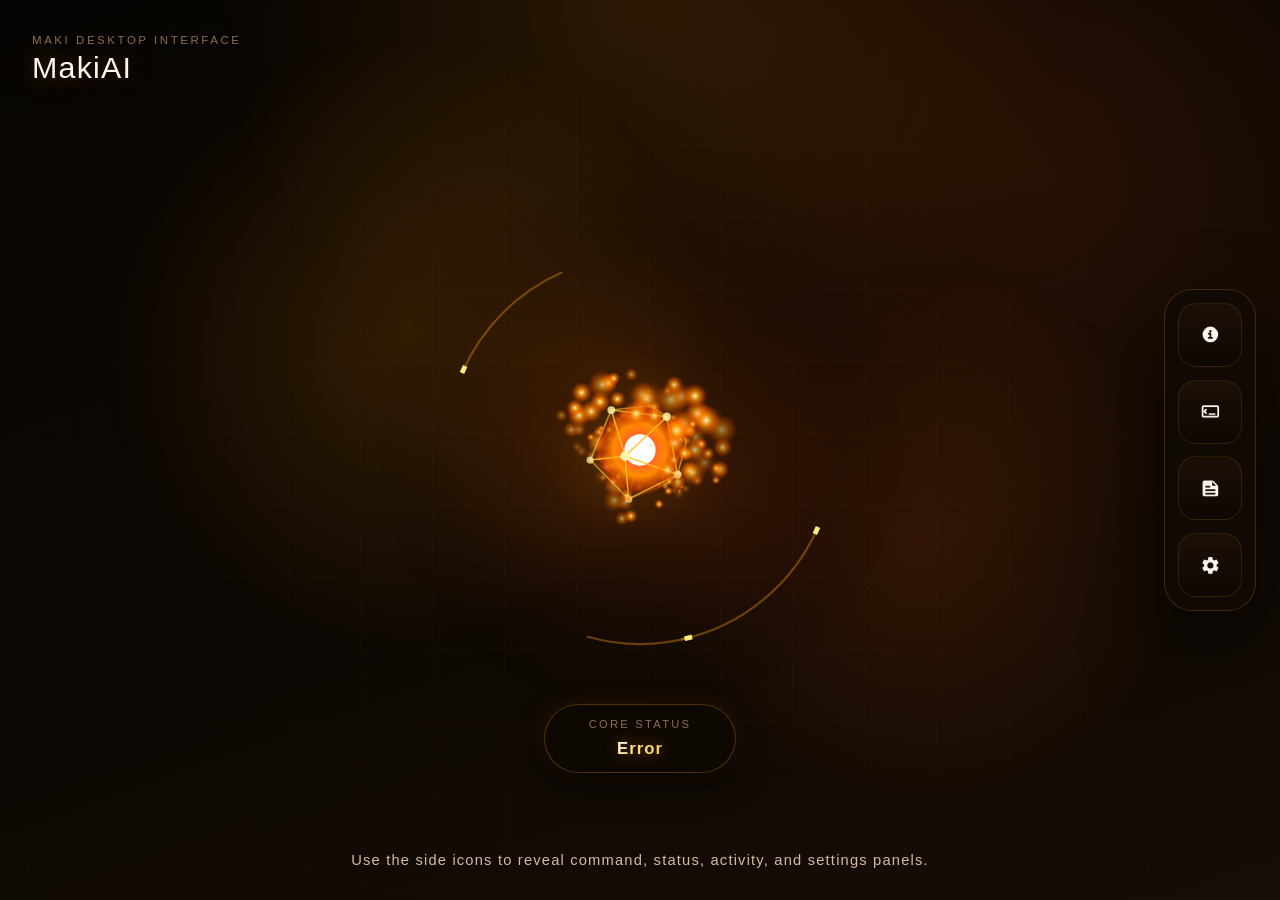
<file: gui/web_ui/index.html>
<!DOCTYPE html>
<html lang="en">
<head>
    <meta charset="UTF-8">
    <meta name="viewport" content="width=device-width, initial-scale=1.0">
    <title>Maki Desktop UI</title>
    <link
        href="https://cdn.jsdelivr.net/npm/bootstrap@5.3.3/dist/css/bootstrap.min.css"
        rel="stylesheet"
        integrity="sha384-QWTKZyjpPEjISv5WaRU9OFeRpok6YctnYmDr5pNlyT2bRjXh0JMhjY6hW+ALEwIH"
        crossorigin="anonymous"
    >
    <style>
        html, body {
            background-color: #060402 !important;
        }
    </style>
    <link rel="stylesheet" href="./css/style.css">
</head>
<body>
    <div class="app-shell">
        <div class="background-grid"></div>
        <div class="background-glow background-glow-a"></div>
        <div class="background-glow background-glow-b"></div>

        <button
            class="scene-backdrop"
            id="scene-backdrop"
            type="button"
            aria-label="Close open panels"
            hidden
        ></button>

        <nav class="control-dock glass-panel" aria-label="Interface controls">
            <button
                class="dock-button"
                id="status-toggle"
                data-panel-target="status-panel"
                type="button"
                aria-label="Toggle status panel"
                aria-controls="status-panel"
                aria-expanded="false"
                title="Status"
            >
                <svg viewBox="0 0 24 24" aria-hidden="true">
                    <path d="M12 3a9 9 0 1 0 9 9 9.01 9.01 0 0 0-9-9Zm0 4a1.4 1.4 0 1 1-1.4 1.4A1.4 1.4 0 0 1 12 7Zm2 10h-4a1 1 0 0 1 0-2h1v-3h-1a1 1 0 0 1 0-2h2a1 1 0 0 1 1 1v4h1a1 1 0 0 1 0 2Z"></path>
                </svg>
            </button>
            <button
                class="dock-button"
                id="command-toggle"
                data-panel-target="command-panel"
                type="button"
                aria-label="Toggle command panel"
                aria-controls="command-panel"
                aria-expanded="false"
                title="Command"
            >
                <svg viewBox="0 0 24 24" aria-hidden="true">
                    <path d="M4 5h16a2 2 0 0 1 2 2v10a2 2 0 0 1-2 2H4a2 2 0 0 1-2-2V7a2 2 0 0 1 2-2Zm0 2v10h16V7Zm3.71 2.29a1 1 0 0 1 0 1.42L6.41 12l1.3 1.29a1 1 0 0 1-1.42 1.42l-2-2a1 1 0 0 1 0-1.42l2-2a1 1 0 0 1 1.42 0ZM11 14h6a1 1 0 0 1 0 2h-6a1 1 0 0 1 0-2Z"></path>
                </svg>
            </button>
            <button
                class="dock-button"
                id="activity-toggle"
                data-panel-target="activity-panel"
                type="button"
                aria-label="Toggle recent activity panel"
                aria-controls="activity-panel"
                aria-expanded="false"
                title="Activity"
            >
                <svg viewBox="0 0 24 24" aria-hidden="true">
                    <path d="M5 3a2 2 0 0 0-2 2v14a2 2 0 0 0 2 2h14a2 2 0 0 0 2-2V9.83a2 2 0 0 0-.59-1.41l-4.83-4.83A2 2 0 0 0 14.17 3Zm9 1.41L18.59 9H15a1 1 0 0 1-1-1Zm-7 8.59h10a1 1 0 0 1 0 2H7a1 1 0 0 1 0-2Zm0-4h4a1 1 0 0 1 0 2H7a1 1 0 0 1 0-2Zm0 8h10a1 1 0 0 1 0 2H7a1 1 0 0 1 0-2Z"></path>
                </svg>
            </button>
            <button
                class="dock-button"
                id="settings-toggle"
                data-panel-target="settings-panel"
                type="button"
                aria-label="Toggle settings panel"
                aria-controls="settings-panel"
                aria-expanded="false"
                title="Settings"
            >
                <svg viewBox="0 0 24 24" aria-hidden="true">
                    <path d="M19.14 12.94c.04-.3.06-.61.06-.94 0-.32-.02-.64-.07-.94l2.03-1.58a.49.49 0 0 0 .12-.61l-1.92-3.32a.488.488 0 0 0-.59-.22l-2.39.96c-.5-.38-1.03-.7-1.62-.94l-.36-2.54a.484.484 0 0 0-.48-.41h-3.84c-.24 0-.43.17-.47.41l-.36 2.54c-.59.24-1.13.57-1.62.94l-2.39-.96c-.22-.08-.47 0-.59.22L2.74 8.87c-.12.21-.08.47.12.61l2.03 1.58c-.05.3-.09.63-.09.94s.02.64.07.94l-2.03 1.58a.49.49 0 0 0-.12.61l1.92 3.32c.12.22.37.29.59.22l2.39-.96c.5.38 1.03.7 1.62.94l.36 2.54c.05.24.24.41.48.41h3.84c.24 0 .44-.17.47-.41l.36-2.54c.59-.24 1.13-.56 1.62-.94l2.39.96c.22.08.47 0 .59-.22l1.92-3.32c.12-.22.07-.47-.12-.61l-2.01-1.58zM12 15.6c-1.98 0-3.6-1.62-3.6-3.6s1.62-3.6 3.6-3.6 3.6 1.62 3.6 3.6-1.62 3.6-3.6 3.6z"></path>
                </svg>
            </button>
        </nav>

        <main class="scene-shell">
            <div class="scene-brand">
                <p class="scene-kicker mb-0">Maki Desktop Interface</p>
                <h1 class="brand-title mb-0">MakiAI</h1>
            </div>

            <section class="orb-stage" id="orb-stage">
                <canvas id="orb-canvas" aria-hidden="true"></canvas>
                <div class="orb-core-ring orb-core-ring-outer"></div>
                <div class="orb-core-ring orb-core-ring-inner"></div>
                <div class="orb-caption">
                    <span class="orb-caption-label">Core Status</span>
                    <strong id="orb-caption-value">Ready</strong>
                </div>
            </section>

            <p class="scene-hint mb-0">Use the side icons to reveal command, status, activity, and settings panels.</p>
        </main>

        <aside class="panel-sheet panel-sheet-status glass-panel" id="status-panel" hidden>
            <div class="panel-header">
                <div>
                    <p class="panel-kicker mb-1">System Status</p>
                    <h2 class="panel-title mb-0">Assistant state</h2>
                </div>
                <button class="panel-close" type="button" data-close-panel aria-label="Close status panel">
                    <span aria-hidden="true">&times;</span>
                </button>
            </div>

            <div class="panel-body">
                <div class="status-pill status-pill-panel" id="status-pill" data-state="ready">
                    <span class="status-dot"></span>
                    <span id="status-label">Preparing desktop bridge...</span>
                </div>

                <div class="status-card-grid">
                    <article class="status-card glass-subpanel">
                        <span class="status-card-label">Mode</span>
                        <strong id="status-mode">Desktop Interface</strong>
                    </article>
                    <article class="status-card glass-subpanel">
                        <span class="status-card-label">Session</span>
                        <strong>Live Native Bridge</strong>
                    </article>
                </div>
            </div>
        </aside>

        <aside class="panel-sheet panel-sheet-command glass-panel" id="command-panel" hidden>
            <div class="panel-header">
                <div>
                    <p class="panel-kicker mb-1">Command Console</p>
                    <h2 class="panel-title mb-0">Send a message to Maki</h2>
                </div>
                <button class="panel-close" type="button" data-close-panel aria-label="Close command panel">
                    <span aria-hidden="true">&times;</span>
                </button>
            </div>

            <div class="panel-body">
                <p class="panel-copy mb-0">
                    Voice standby is active. Type here to send manual commands or questions.
                </p>

                <div class="command-input-group">
                    <button
                        class="btn action-btn mic-btn"
                        id="mic-button"
                        type="button"
                        aria-label="Pause voice standby"
                        title="Pause voice standby"
                    >
                        <svg viewBox="0 0 24 24" aria-hidden="true">
                            <path d="M12 15a3 3 0 0 0 3-3V7a3 3 0 1 0-6 0v5a3 3 0 0 0 3 3Zm5-3a1 1 0 1 1 2 0 7 7 0 0 1-6 6.93V21h3a1 1 0 1 1 0 2H8a1 1 0 1 1 0-2h3v-2.07A7 7 0 0 1 5 12a1 1 0 0 1 2 0 5 5 0 0 0 10 0Z"></path>
                        </svg>
                    </button>
                    <input
                        type="text"
                        class="form-control command-input"
                        id="command-input"
                        placeholder="Type a command, question, or note for Maki..."
                        autocomplete="off"
                    >
                    <button class="btn action-btn send-btn" id="send-button" type="button">
                        <span>Send</span>
                        <svg viewBox="0 0 24 24" aria-hidden="true">
                            <path d="M3.4 20.4 21 12 3.4 3.6 3 10l12 2-12 2 .4 6.4Z"></path>
                        </svg>
                    </button>
                </div>
            </div>
        </aside>

        <aside class="panel-sheet panel-sheet-activity glass-panel" id="activity-panel" hidden>
            <div class="panel-header">
                <div>
                    <p class="panel-kicker mb-1">Recent Activity</p>
                    <h2 class="panel-title mb-0">Current desktop session</h2>
                </div>
                <div class="panel-actions">
                    <span class="activity-count" id="activity-count">0</span>
                    <button class="panel-close" type="button" data-close-panel aria-label="Close activity panel">
                        <span aria-hidden="true">&times;</span>
                    </button>
                </div>
            </div>

            <div class="panel-body panel-body-scroll" id="activity-scroll-wrap">
                <ul class="activity-list" id="activity-list" aria-live="polite"></ul>
            </div>
        </aside>

        <aside class="panel-sheet panel-sheet-settings glass-panel" id="settings-panel" hidden>
            <div class="panel-header">
                <div>
                    <p class="panel-kicker mb-1">Preferences & Core Config</p>
                    <h2 class="panel-title mb-0">Settings</h2>
                </div>
                <button class="panel-close" type="button" data-close-panel aria-label="Close settings panel">
                    <span aria-hidden="true">&times;</span>
                </button>
            </div>

            <div class="panel-body panel-body-scroll" id="settings-scroll-wrap">
                <form id="settings-form" class="settings-form" onsubmit="event.preventDefault();">
                    
                    <div class="settings-group glass-subpanel">
                        <h3 class="settings-group-title">
                            <svg viewBox="0 0 24 24" class="group-icon"><path d="M12 2a5 5 0 1 0 5 5 5 5 0 0 0-5-5Zm0 12c-4.42 0-8 2.69-8 6v2h16v-2c0-3.31-3.58-6-8-6Z"/></svg>
                            General & Voice Controls
                        </h3>
                        <div class="form-item">
                            <label for="setting-app-name" class="form-label">Assistant Name</label>
                            <input type="text" id="setting-app-name" class="form-control" placeholder="MakiAI">
                        </div>
                        <div class="form-item">
                            <label for="setting-wake-word" class="form-label">Wake Word</label>
                            <input type="text" id="setting-wake-word" class="form-control" placeholder="Hey Maki">
                        </div>
                        <div class="form-item">
                            <label for="setting-user-location" class="form-label">Home Location / City</label>
                            <input type="text" id="setting-user-location" class="form-control" placeholder="e.g. Cagayan de Oro, Manila, Cebu, Tokyo">
                            <small class="form-hint">Used for live local weather and morning environmental telemetry</small>
                        </div>
                        <div class="form-item">
                            <label for="setting-ptt-hotkey" class="form-label">Push-to-Talk (PTT) Hotkey</label>
                            <input type="text" id="setting-ptt-hotkey" class="form-control" placeholder="right alt">
                            <small class="form-hint">Hold to talk with lapel mic (e.g. right alt, ctrl+space, f8)</small>
                        </div>
                    </div>

                    <div class="settings-group glass-subpanel">
                        <h3 class="settings-group-title">
                            <svg viewBox="0 0 24 24" class="group-icon"><path d="M19 3H5a2 2 0 0 0-2 2v14a2 2 0 0 0 2 2h14a2 2 0 0 0 2-2V5a2 2 0 0 0-2-2Zm-7 3a2 2 0 1 1-2 2 2 2 0 0 1 2-2Zm-4 9v-1c0-1.33 2.67-2 4-2s4 .67 4 2v1H8Z"/></svg>
                            AI Intelligence Models
                        </h3>
                        <div class="form-item">
                            <label for="setting-gemini-key" class="form-label">Google Gemini API Key</label>
                            <div class="password-input-wrap">
                                <input type="password" id="setting-gemini-key" class="form-control" placeholder="AIzaSy...">
                                <button type="button" class="btn-toggle-vis" data-target="setting-gemini-key" title="Toggle visibility">
                                    <svg viewBox="0 0 24 24" class="vis-icon" aria-hidden="true" style="width: 1.1rem; height: 1.1rem; fill: currentColor;"><path d="M12 4.5C7 4.5 2.73 7.61 1 12c1.73 4.39 6 7.5 11 7.5s9.27-3.11 11-7.5c-1.73-4.39-6-7.5-11-7.5ZM12 17c-2.76 0-5-2.24-5-5s2.24-5 5-5 5 2.24 5 5-2.24 5-5 5Zm0-8c-1.66 0-3 1.34-3 3s1.34 3 3 3 3-1.34 3-3-1.34-3-3-3Z"/></svg>
                                </button>
                            </div>
                        </div>
                        <div class="form-item">
                            <label for="setting-groq-key" class="form-label">Groq API Key (Fast Fallback)</label>
                            <div class="password-input-wrap">
                                <input type="password" id="setting-groq-key" class="form-control" placeholder="gsk_...">
                                <button type="button" class="btn-toggle-vis" data-target="setting-groq-key" title="Toggle visibility">
                                    <svg viewBox="0 0 24 24" class="vis-icon" aria-hidden="true" style="width: 1.1rem; height: 1.1rem; fill: currentColor;"><path d="M12 4.5C7 4.5 2.73 7.61 1 12c1.73 4.39 6 7.5 11 7.5s9.27-3.11 11-7.5c-1.73-4.39-6-7.5-11-7.5ZM12 17c-2.76 0-5-2.24-5-5s2.24-5 5-5 5 2.24 5 5-2.24 5-5 5Zm0-8c-1.66 0-3 1.34-3 3s1.34 3 3 3 3-1.34 3-3-1.34-3-3-3Z"/></svg>
                                </button>
                            </div>
                        </div>
                    </div>

                    <div class="settings-group glass-subpanel">
                        <h3 class="settings-group-title">
                            <svg viewBox="0 0 24 24" class="group-icon"><path d="M3 9v6h4l5 5V4L7 9H3Zm13.5 3A4.5 4.5 0 0 0 14 7.97v8.05c1.48-.73 2.5-2.25 2.5-4.02ZM14 3.23v2.06c2.89.86 5 3.54 5 6.71s-2.11 5.85-5 6.71v2.06c4.01-.91 7-4.49 7-8.77s-2.99-7.86-7-8.77Z"/></svg>
                            ElevenLabs Voice Synthesis
                        </h3>
                        <div class="form-item">
                            <label for="setting-eleven-key" class="form-label">ElevenLabs API Key</label>
                            <div class="password-input-wrap">
                                <input type="password" id="setting-eleven-key" class="form-control" placeholder="sk_...">
                                <button type="button" class="btn-toggle-vis" data-target="setting-eleven-key" title="Toggle visibility">
                                    <svg viewBox="0 0 24 24" class="vis-icon" aria-hidden="true" style="width: 1.1rem; height: 1.1rem; fill: currentColor;"><path d="M12 4.5C7 4.5 2.73 7.61 1 12c1.73 4.39 6 7.5 11 7.5s9.27-3.11 11-7.5c-1.73-4.39-6-7.5-11-7.5ZM12 17c-2.76 0-5-2.24-5-5s2.24-5 5-5 5 2.24 5 5-2.24 5-5 5Zm0-8c-1.66 0-3 1.34-3 3s1.34 3 3 3 3-1.34 3-3-1.34-3-3-3Z"/></svg>
                                </button>
                            </div>
                        </div>
                        <div class="form-item">
                            <label for="setting-eleven-voice" class="form-label">Voice ID</label>
                            <input type="text" id="setting-eleven-voice" class="form-control" placeholder="CwhRBWXzGAHq8TQ4Fs17">
                        </div>
                        <div class="form-check form-switch mt-2">
                            <input class="form-check-input" type="checkbox" id="setting-tts-fallback" checked>
                            <label class="form-check-label" for="setting-tts-fallback">Enable Local TTS Fallback</label>
                        </div>
                    </div>

                    <div class="settings-group glass-subpanel">
                        <h3 class="settings-group-title">
                            <svg viewBox="0 0 24 24" class="group-icon"><path d="M4 6H2v14c0 1.1.9 2 2 2h14v-2H4V6Zm16-4H8c-1.1 0-2 .9-2 2v12c0 1.1.9 2 2 2h12c1.1 0 2-.9 2-2V4c0-1.1-.9-2-2-2Zm0 14H8V4h12v12Z"/></svg>
                            Knowledge Base
                        </h3>
                        <div class="form-item">
                            <label for="setting-kb-path" class="form-label">Knowledge Base Folder</label>
                            <input type="text" id="setting-kb-path" class="form-control" placeholder="C:\Knowledge-Base">
                        </div>
                    </div>

                    <div class="settings-group glass-subpanel">
                        <h3 class="settings-group-title">
                            <svg viewBox="0 0 24 24" class="group-icon"><path d="M6.62 10.79c1.44 2.83 3.76 5.14 6.59 6.59l2.2-2.2c.27-.27.67-.36 1.02-.24 1.12.37 2.33.57 3.57.57.55 0 1 .45 1 1V20c0 .55-.45 1-1 1-9.39 0-17-7.61-17-17 0-.55.45-1 1-1h3.5c.55 0 1 .45 1 1 0 1.25.2 2.45.57 3.57.11.35.03.74-.25 1.02l-2.2 2.2Z"/></svg>
                            Mobile Web Phone Bridge
                        </h3>
                        <div class="form-check form-switch mb-2">
                            <input class="form-check-input" type="checkbox" id="setting-phone-enabled" checked>
                            <label class="form-check-label" for="setting-phone-enabled">Enable Mobile Web Phone Bridge</label>
                        </div>
                        <div class="form-item">
                            <label class="form-label">Phone Calling URL</label>
                            <div class="d-flex gap-2">
                                <input type="text" id="setting-phone-url" class="form-control font-monospace" readonly placeholder="http://192.168.x.x:5050/call" style="font-size: 0.85rem;">
                                <button type="button" class="btn btn-stark-secondary" id="btn-copy-phone-url" title="Copy URL">
                                    <svg viewBox="0 0 24 24" style="width: 1.1rem; height: 1.1rem; fill: currentColor;"><path d="M16 1H4c-1.1 0-2 .9-2 2v14h2V3h12V1Zm3 4H8c-1.1 0-2 .9-2 2v14c0 1.1.9 2 2 2h11c1.1 0 2-.9 2-2V7c0-1.1-.9-2-2-2Zm0 16H8V7h11v14Z"/></svg>
                                </button>
                                <a href="http://localhost:5050/call" target="_blank" class="btn btn-stark-primary" id="btn-open-phone-url" title="Open Phone Web App">
                                    <svg viewBox="0 0 24 24" style="width: 1.1rem; height: 1.1rem; fill: currentColor;"><path d="M19 19H5V5h7V3H5c-1.11 0-2 .9-2 2v14c0 1.1.89 2 2 2h14c1.1 0 2-.9 2-2v-7h-2v7ZM14 3v2h3.59l-9.83 9.83 1.41 1.41L19 6.41V10h2V3h-7Z"/></svg>
                                </a>
                            </div>
                            <small class="form-hint">Open this link on your phone (or add to home screen) to call MakiAI</small>
                        </div>
                        <div class="row g-2">
                            <div class="col-6">
                                <div class="form-item">
                                    <label for="setting-phone-port" class="form-label">Port</label>
                                    <input type="number" id="setting-phone-port" class="form-control" value="5050">
                                </div>
                            </div>
                            <div class="col-6">
                                <div class="form-item">
                                    <label for="setting-phone-pin" class="form-label">Access PIN (Optional)</label>
                                    <input type="text" id="setting-phone-pin" class="form-control" placeholder="e.g. 1234">
                                </div>
                            </div>
                        </div>
                    </div>

                    <div class="settings-group glass-subpanel">
                        <h3 class="settings-group-title">
                            <svg viewBox="0 0 24 24" class="group-icon"><path d="M20.01 15.38c-1.23 0-2.42-.2-3.53-.56a.977.977 0 0 0-1.01.24l-1.57 1.97c-2.83-1.44-5.15-3.75-6.59-6.59l1.97-1.57c.28-.28.36-.67.25-1.02A11.36 11.36 0 0 1 8.97 4c0-.55-.45-1-1-1H4.5c-.55 0-1 .45-1 1 0 9.39 7.61 17 17 17 .55 0 1-.45 1-1v-3.5c0-.55-.45-1-1-1zM19 12h2a9 9 0 0 0-9-9v2c3.87 0 7 3.13 7 7zm-4 0h2c0-2.76-2.24-5-5-5v2c1.66 0 3 1.34 3 3z"/></svg>
                            Twilio Live Phone Bridge
                        </h3>
                        <div class="form-check form-switch mb-2">
                            <input class="form-check-input" type="checkbox" id="setting-twilio-enabled">
                            <label class="form-check-label" for="setting-twilio-enabled">Enable Twilio Live Phone Calling</label>
                        </div>
                        <div class="form-item">
                            <label for="setting-twilio-sid" class="form-label">Twilio Account SID</label>
                            <input type="text" id="setting-twilio-sid" class="form-control font-monospace" placeholder="AC...">
                        </div>
                        <div class="form-item">
                            <label for="setting-twilio-token" class="form-label">Twilio Auth Token</label>
                            <div class="password-input-wrap">
                                <input type="password" id="setting-twilio-token" class="form-control" placeholder="Auth Token...">
                                <button type="button" class="btn-toggle-vis" data-target="setting-twilio-token" title="Toggle visibility">
                                    <svg viewBox="0 0 24 24" class="vis-icon" aria-hidden="true" style="width: 1.1rem; height: 1.1rem; fill: currentColor;"><path d="M12 4.5C7 4.5 2.73 7.61 1 12c1.73 4.39 6 7.5 11 7.5s9.27-3.11 11-7.5c-1.73-4.39-6-7.5-11-7.5ZM12 17c-2.76 0-5-2.24-5-5s2.24-5 5-5 5 2.24 5 5-2.24 5-5 5Zm0-8c-1.66 0-3 1.34-3 3s1.34 3 3 3 3-1.34 3-3-1.34-3-3-3Z"/></svg>
                                </button>
                            </div>
                        </div>
                        <div class="row g-2">
                            <div class="col-6">
                                <div class="form-item">
                                    <label for="setting-twilio-phone" class="form-label">Twilio Virtual Number</label>
                                    <input type="text" id="setting-twilio-phone" class="form-control font-monospace" placeholder="+1...">
                                </div>
                            </div>
                            <div class="col-6">
                                <div class="form-item">
                                    <label for="setting-twilio-caller" class="form-label">Authorized Caller (Your #)</label>
                                    <input type="text" id="setting-twilio-caller" class="form-control font-monospace" placeholder="+639...">
                                </div>
                            </div>
                        </div>
                        <small class="form-hint mt-2 d-block">Webhook URL: <code>https://&lt;your-tunnel-url&gt;/voice/incoming</code> (HTTP POST)</small>
                    </div>

                    <div class="settings-footer">
                        <div id="settings-status-msg" class="settings-status-msg" hidden></div>
                        <button type="button" class="btn action-btn send-btn w-100" id="save-settings-btn">
                            <span>Save Configuration</span>
                            <svg viewBox="0 0 24 24" aria-hidden="true" style="width: 1.1rem; height: 1.1rem;">
                                <path d="M9 16.17 4.83 12l-1.42 1.41L9 19 21 7l-1.41-1.41L9 16.17Z"/>
                            </svg>
                        </button>
                    </div>

                </form>
            </div>
        </aside>

        <!-- Situational Interactive Modal Component -->
        <div class="modal-overlay" id="interactive-modal-overlay" hidden>
            <div class="interactive-modal glass-panel modal-card" id="situational-modal-card">
                
                <!-- Modal Header -->
                <div class="modal-header">
                    <div class="d-flex align-items-center gap-2">
                        <div class="modal-icon-badge" id="modal-header-icon-wrap">
                            <svg viewBox="0 0 24 24" class="modal-header-icon" id="modal-header-icon"><path d="M19 4h-1V2h-2v2H8V2H6v2H5c-1.11 0-1.99.9-1.99 2L3 20a2 2 0 0 0 2 2h14c1.1 0 2-.9 2-2V6c0-1.1-.9-2-2-2zm0 16H5V10h14v10zm0-12H5V6h14v2zm-7 5h5v5h-5z"/></svg>
                        </div>
                        <div>
                            <p class="panel-kicker mb-0" id="modal-kicker">Situational Action</p>
                            <h3 class="modal-title mb-0" id="modal-heading">Add Deadline</h3>
                        </div>
                    </div>
                    <button class="panel-close" id="modal-close-btn" type="button" aria-label="Close dialog">
                        <span aria-hidden="true">&times;</span>
                    </button>
                </div>

                <div class="modal-body">
                    
                    <!-- 1. Deadline Form Template -->
                    <form id="modal-form-deadline" class="situational-form" onsubmit="event.preventDefault();" hidden>
                        <div class="form-group mb-3">
                            <label class="form-label text-muted small mb-2">Category</label>
                            <div class="category-pills" id="deadline-category-pills">
                                <button type="button" class="category-pill active" data-category="School">
                                    <svg viewBox="0 0 24 24" class="pill-icon" aria-hidden="true"><path d="M12 3 1 9l11 6 9-4.91V17h2V9M5 13.18v4L12 21l7-3.82v-4L12 17l-7-3.82Z"/></svg>
                                    School
                                </button>
                                <button type="button" class="category-pill" data-category="Work">
                                    <svg viewBox="0 0 24 24" class="pill-icon" aria-hidden="true"><path d="M20 6h-4V4c0-1.11-.89-2-2-2h-4c-1.11 0-2 .89-2 2v2H4c-1.11 0-1.99.89-1.99 2L2 19c0 1.11.89 2 2 2h16c1.11 0 2-.89 2-2V8c0-1.11-.89-2-2-2Zm-6 0h-4V4h4v2Z"/></svg>
                                    Work / Client
                                </button>
                                <button type="button" class="category-pill" data-category="Projects">
                                    <svg viewBox="0 0 24 24" class="pill-icon" aria-hidden="true"><path d="m13.13 2.18-1.58.53A10.005 10.005 0 0 0 4.18 10.1l-.53 1.58c-.14.42-.03.88.29 1.19l3.19 3.19c.31.31.77.42 1.19.29l1.58-.53a10.005 10.005 0 0 0 7.39-7.39l.53-1.58a1.002 1.002 0 0 0-.29-1.19l-3.19-3.19a1.002 1.002 0 0 0-1.21-.29Zm-2.25 7.44a2 2 0 1 1 2.83-2.83 2 2 0 0 1-2.83 2.83Z"/></svg>
                                    Projects
                                </button>
                                <button type="button" class="category-pill" data-category="Personal">
                                    <svg viewBox="0 0 24 24" class="pill-icon" aria-hidden="true"><path d="M12 12c2.21 0 4-1.79 4-4s-1.79-4-4-4-4 1.79-4 4 1.79 4 4 4Zm0 2c-2.67 0-8 1.34-8 4v2h16v-2c0-2.66-5.33-4-8-4Z"/></svg>
                                    Personal
                                </button>
                            </div>
                        </div>
                        <div class="form-group mb-3">
                            <label for="modal-deadline-title" class="form-label text-muted small mb-1">Title / Task</label>
                            <input type="text" id="modal-deadline-title" class="form-control" placeholder="e.g. Capstone Chapter 4 Submission" required>
                        </div>
                        <div class="row g-2 mb-3">
                            <div class="col-7">
                                <label for="modal-deadline-date" class="form-label text-muted small mb-1">Due Date</label>
                                <input type="date" id="modal-deadline-date" class="form-control" required>
                            </div>
                            <div class="col-5">
                                <label for="modal-deadline-time" class="form-label text-muted small mb-1">Time</label>
                                <input type="time" id="modal-deadline-time" class="form-control" value="23:59">
                            </div>
                        </div>
                        <div class="form-group mb-4">
                            <label class="form-label text-muted small mb-2">Priority</label>
                            <div class="priority-selector" id="deadline-priority-selector">
                                <label class="priority-opt"><input type="radio" name="deadline-priority" value="Low"><span class="priority-badge low">Low</span></label>
                                <label class="priority-opt"><input type="radio" name="deadline-priority" value="Normal" checked><span class="priority-badge normal">Normal</span></label>
                                <label class="priority-opt"><input type="radio" name="deadline-priority" value="Urgent"><span class="priority-badge urgent">Urgent</span></label>
                            </div>
                        </div>
                        <div class="modal-footer-actions d-flex gap-2 justify-content-end">
                            <button type="button" class="btn btn-stark-secondary modal-btn-cancel">Cancel</button>
                            <button type="button" class="btn btn-stark-primary modal-btn-save" id="modal-deadline-save-btn">
                                <svg viewBox="0 0 24 24" class="btn-icon" aria-hidden="true"><path d="M17 3H5a2 2 0 0 0-2 2v14a2 2 0 0 0 2 2h14a2 2 0 0 0 2-2V7l-4-4Zm-5 16c-1.66 0-3-1.34-3-3s1.34-3 3-3 3 1.34 3 3-1.34 3-3 3Zm3-10H5V5h10v4Z"/></svg>
                                <span>Save to Deadlines</span>
                            </button>
                        </div>
                    </form>

                    <!-- 2. Reminder Form Template -->
                    <form id="modal-form-reminder" class="situational-form" onsubmit="event.preventDefault();" hidden>
                        <div class="form-group mb-3">
                            <label class="form-label text-muted small mb-2">Reminder Type</label>
                            <div class="category-pills" id="reminder-category-pills">
                                <button type="button" class="category-pill active" data-category="Task">
                                    <svg viewBox="0 0 24 24" class="pill-icon" aria-hidden="true"><path d="M19 3H5c-1.1 0-2 .9-2 2v14c0 1.1.9 2 2 2h14c1.1 0 2-.9 2-2V5c0-1.1-.9-2-2-2Zm-9 14-4-4 1.41-1.41L10 14.17l6.59-6.59L18 9l-8 8Z"/></svg>
                                    Task / Todo
                                </button>
                                <button type="button" class="category-pill" data-category="Meeting">
                                    <svg viewBox="0 0 24 24" class="pill-icon" aria-hidden="true"><path d="M17 10.5V7c0-.55-.45-1-1-1H4c-.55 0-1 .45-1 1v10c0 .55.45 1 1 1h12c.55 0 1-.45 1-1v-3.5l4 4v-11l-4 4Z"/></svg>
                                    Meeting / Call
                                </button>
                                <button type="button" class="category-pill" data-category="Personal">
                                    <svg viewBox="0 0 24 24" class="pill-icon" aria-hidden="true"><path d="M12 12c2.21 0 4-1.79 4-4s-1.79-4-4-4-4 1.79-4 4 1.79 4 4 4Zm0 2c-2.67 0-8 1.34-8 4v2h16v-2c0-2.66-5.33-4-8-4Z"/></svg>
                                    Personal / Health
                                </button>
                                <button type="button" class="category-pill" data-category="Followup">
                                    <svg viewBox="0 0 24 24" class="pill-icon" aria-hidden="true"><path d="M12 22c1.1 0 2-.9 2-2h-4c0 1.1.9 2 2 2Zm6-6v-5c0-3.07-1.63-5.64-4.5-6.32V4c0-.83-.67-1.5-1.5-1.5s-1.5.67-1.5 1.5v.68C7.64 5.36 6 7.92 6 11v5l-2 2v1h16v-1l-2-2Z"/></svg>
                                    Follow-up
                                </button>
                            </div>
                        </div>
                        <div class="form-group mb-3">
                            <label for="modal-reminder-text" class="form-label text-muted small mb-1">What to remind you</label>
                            <input type="text" id="modal-reminder-text" class="form-control" placeholder="e.g. Message client about project updates" required>
                        </div>
                        <div class="row g-2 mb-2">
                            <div class="col-7">
                                <label for="modal-reminder-date" class="form-label text-muted small mb-1">Date</label>
                                <input type="date" id="modal-reminder-date" class="form-control" required>
                            </div>
                            <div class="col-5">
                                <label for="modal-reminder-time" class="form-label text-muted small mb-1">Time</label>
                                <input type="time" id="modal-reminder-time" class="form-control" required>
                            </div>
                        </div>
                        <!-- Quick Offset Chips -->
                        <div class="form-group mb-4">
                            <label class="form-label text-muted small mb-1">Quick Presets</label>
                            <div class="quick-chips">
                                <button type="button" class="quick-chip" data-offset="15m">+15m</button>
                                <button type="button" class="quick-chip" data-offset="30m">+30m</button>
                                <button type="button" class="quick-chip" data-offset="1h">+1 Hour</button>
                                <button type="button" class="quick-chip" data-offset="tonight">Tonight (8 PM)</button>
                                <button type="button" class="quick-chip" data-offset="tomorrow">Tomorrow (9 AM)</button>
                            </div>
                        </div>
                        <div class="modal-footer-actions d-flex gap-2 justify-content-end">
                            <button type="button" class="btn btn-stark-secondary modal-btn-cancel">Cancel</button>
                            <button type="button" class="btn btn-stark-primary modal-btn-save" id="modal-reminder-save-btn">
                                <svg viewBox="0 0 24 24" class="btn-icon" aria-hidden="true"><path d="M11.99 2C6.47 2 2 6.48 2 12s4.47 10 9.99 10C17.52 22 22 17.52 22 12S17.52 2 11.99 2ZM12 20c-4.42 0-8-3.58-8-8s3.58-8 8-8 8 3.58 8 8-3.58 8-8 8Zm.5-13H11v6l5.25 3.15.75-1.23-4.5-2.67z"/></svg>
                                <span>Set Reminder</span>
                            </button>
                        </div>
                    </form>

                    <!-- 3. Homework & Docx Generator Form Template -->
                    <form id="modal-form-homework" class="situational-form" onsubmit="event.preventDefault();" hidden>
                        <div class="form-group mb-3">
                            <label for="modal-homework-title" class="form-label text-muted small mb-1">Document Subject & Topic</label>
                            <input type="text" id="modal-homework-title" class="form-control" placeholder="e.g. Operating Systems Chapter 4 — Deadlocks" required>
                        </div>
                        <div class="form-group mb-3">
                            <label for="modal-homework-instructions" class="form-label text-muted small mb-1">Key Topics & Instructions (Draft)</label>
                            <textarea id="modal-homework-instructions" class="form-control form-textarea" rows="3" placeholder="Enter specific guidelines, chapter requirements, or topics to cover..."></textarea>
                        </div>
                        <div class="form-group mb-3">
                            <label class="form-label text-muted small mb-2">Academic Format</label>
                            <div class="category-pills" id="homework-format-pills">
                                <button type="button" class="category-pill active" data-format="Standard Academic">
                                    <svg viewBox="0 0 24 24" class="pill-icon" aria-hidden="true"><path d="M14 2H6c-1.1 0-1.99.9-1.99 2L4 20c0 1.1.89 2 1.99 2H18c1.1 0 2-.9 2-2V8l-6-6Zm2 16H8v-2h8v2Zm0-4H8v-2h8v2Zm-3-5V3.5L18.5 9H13Z"/></svg>
                                    Standard Academic
                                </button>
                                <button type="button" class="category-pill" data-format="APA 7th Edition">
                                    <svg viewBox="0 0 24 24" class="pill-icon" aria-hidden="true"><path d="M4 6H2v14c0 1.1.9 2 2 2h14v-2H4V6Zm16-4H8c-1.1 0-2 .9-2 2v12c0 1.1.9 2 2 2h12c1.1 0 2-.9 2-2V4c0-1.1-.9-2-2-2Zm0 14H8V4h12v12Z"/></svg>
                                    APA 7th
                                </button>
                                <button type="button" class="category-pill" data-format="Q&A Reviewer">
                                    <svg viewBox="0 0 24 24" class="pill-icon" aria-hidden="true"><path d="M9 21c0 .55.45 1 1 1h4c.55 0 1-.45 1-1v-1H9v1Zm3-19C8.14 2 5 5.14 5 9c0 2.38 1.19 4.47 3 5.74V17c0 .55.45 1 1 1h6c.55 0 1-.45 1-1v-2.26c1.81-1.27 3-3.36 3-5.74 0-3.86-3.14-7-7-7Z"/></svg>
                                    Q&A Reviewer
                                </button>
                                <button type="button" class="category-pill" data-format="Technical Essay">
                                    <svg viewBox="0 0 24 24" class="pill-icon" aria-hidden="true"><path d="M3 17.25V21h3.75L17.81 9.94l-3.75-3.75L3 17.25ZM20.71 7.04a.996.996 0 0 0 0-1.41l-2.34-2.34a.996.996 0 0 0-1.41 0l-1.83 1.83 3.75 3.75 1.83-1.83Z"/></svg>
                                    Essay
                                </button>
                            </div>
                        </div>
                        <div class="form-group mb-4">
                            <label for="modal-homework-path" class="form-label text-muted small mb-1">Output Storage Location</label>
                            <input type="text" id="modal-homework-path" class="form-control" value="C:\MakiSync Storage\School" readonly>
                        </div>
                        <div class="modal-footer-actions d-flex gap-2 justify-content-end">
                            <button type="button" class="btn btn-stark-secondary modal-btn-cancel">Cancel</button>
                            <button type="button" class="btn btn-stark-primary modal-btn-save" id="modal-homework-gen-btn">
                                <svg viewBox="0 0 24 24" class="btn-icon" aria-hidden="true"><path d="M14 2H6c-1.1 0-1.99.9-1.99 2L4 20c0 1.1.89 2 1.99 2H18c1.1 0 2-.9 2-2V8l-6-6Zm2 16H8v-2h8v2Zm0-4H8v-2h8v2Zm-3-5V3.5L18.5 9H13Z"/></svg>
                                <span>Generate Word Doc (.docx)</span>
                            </button>
                        </div>
                    </form>

                    <!-- 4. Project Scaffolding Form Template -->
                    <form id="modal-form-project" class="situational-form" onsubmit="event.preventDefault();" hidden>
                        <div class="form-group mb-3">
                            <label for="modal-project-name" class="form-label text-muted small mb-1">Project Name</label>
                            <input type="text" id="modal-project-name" class="form-control" placeholder="e.g. TaskMaster" required>
                        </div>
                        <div class="form-group mb-3">
                            <label for="modal-project-vision" class="form-label text-muted small mb-1">Vision & Architecture Summary</label>
                            <textarea id="modal-project-vision" class="form-control form-textarea" rows="3" placeholder="Describe the goal and core components of this application..."></textarea>
                        </div>
                        <div class="form-group mb-3">
                            <label class="form-label text-muted small mb-2">Technology Stack</label>
                            <div class="category-pills" id="project-stack-pills">
                                <button type="button" class="category-pill active" data-stack="Vite + React">
                                    <svg viewBox="0 0 24 24" class="pill-icon" aria-hidden="true"><path d="M11 21h-1l1-7H7.5c-.88 0-.33-.75-.31-.78C8.48 10.94 10.42 7.54 13 3h1l-1 7h3.5c.49 0 .73.3.43.74L11 21Z"/></svg>
                                    Vite + React
                                </button>
                                <button type="button" class="category-pill" data-stack="Next.js + Tailwind">
                                    <svg viewBox="0 0 24 24" class="pill-icon" aria-hidden="true"><path d="M12 2 1 21h22L12 2Zm0 3.99L19.53 19H4.47L12 5.99Z"/></svg>
                                    Next.js
                                </button>
                                <button type="button" class="category-pill" data-stack="Python + FastAPI">
                                    <svg viewBox="0 0 24 24" class="pill-icon" aria-hidden="true"><path d="M20 4H4c-1.1 0-2 .9-2 2v12c0 1.1.9 2 2 2h16c1.1 0 2-.9 2-2V6c0-1.1-.9-2-2-2Zm0 14H4V8h16v10Zm-2-3H6v-2h12v2Z"/></svg>
                                    FastAPI
                                </button>
                                <button type="button" class="category-pill" data-stack="HTML / CSS / JS">
                                    <svg viewBox="0 0 24 24" class="pill-icon" aria-hidden="true"><path d="M12 2C6.48 2 2 6.48 2 12s4.48 10 10 10 10-4.48 10-10S17.52 2 12 2Zm-1 17.93c-3.95-.49-7-3.85-7-7.93 0-.62.08-1.21.21-1.79L9 15v1c0 1.1.9 2 2 2v1.93Zm6.9-2.54c-.26-.81-1-1.39-1.9-1.39h-1v-3c0-.55-.45-1-1-1H8v-2h2c.55 0 1-.45 1-1V7h2c1.1 0 2-.9 2-2v-.41c2.93 1.19 5 4.06 5 7.41 0 2.08-.8 3.97-2.1 5.39Z"/></svg>
                                    Vanilla Web
                                </button>
                            </div>
                        </div>
                        <div class="form-group mb-4">
                            <label for="modal-project-path" class="form-label text-muted small mb-1">Project Target Directory</label>
                            <input type="text" id="modal-project-path" class="form-control" value="c:\development\Python">
                        </div>
                        <div class="modal-footer-actions d-flex gap-2 justify-content-end">
                            <button type="button" class="btn btn-stark-secondary modal-btn-cancel">Cancel</button>
                            <button type="button" class="btn btn-stark-primary modal-btn-save" id="modal-project-scaffold-btn">
                                <svg viewBox="0 0 24 24" class="btn-icon" aria-hidden="true"><path d="M12 2.5s-4 4.5-4 10.5c0 1.83.5 3.5 1.25 4.86L6.5 19.5l.75 1.5 3.5-1.5c.4.15.82.27 1.25.35V22h2v-2.15c.43-.08.85-.2 1.25-.35l3.5 1.5.75-1.5-2.75-1.64c.75-1.36 1.25-3.03 1.25-4.86 0-6-4-10.5-4-10.5Zm0 9c-1.1 0-2-.9-2-2s.9-2 2-2 2 .9 2 2-.9 2-2 2Z"/></svg>
                                <span>Scaffold Project</span>
                            </button>
                        </div>
                    </form>

                    <!-- 5. Gmail Cloud Composer Form Template -->
                    <form id="modal-form-email" class="situational-form" onsubmit="event.preventDefault();" hidden>
                        <div class="form-group mb-3">
                            <label for="modal-email-to" class="form-label text-muted small mb-1">Recipient (To:)</label>
                            <input type="email" id="modal-email-to" class="form-control" placeholder="client@example.com" required>
                        </div>
                        <div class="form-group mb-3">
                            <label for="modal-email-subject" class="form-label text-muted small mb-1">Subject</label>
                            <input type="text" id="modal-email-subject" class="form-control" placeholder="Project Update & Invoice" required>
                        </div>
                        <div class="form-group mb-4">
                            <label for="modal-email-body" class="form-label text-muted small mb-1">Message Body</label>
                            <textarea id="modal-email-body" class="form-control form-textarea" rows="5" placeholder="Write or review your email message..."></textarea>
                        </div>
                        <div class="modal-footer-actions d-flex gap-2 justify-content-end">
                            <button type="button" class="btn btn-stark-secondary modal-btn-cancel">Discard Draft</button>
                            <button type="button" class="btn btn-stark-primary modal-btn-save" id="modal-email-send-btn">
                                <svg viewBox="0 0 24 24" class="btn-icon" aria-hidden="true"><path d="M20 4H4c-1.1 0-1.99.9-1.99 2L2 18c0 1.1.9 2 2 2h16c1.1 0 2-.9 2-2V6c0-1.1-.9-2-2-2Zm0 4-8 5-8-5V6l8 5 8-5v2Z"/></svg>
                                <span>Send Email</span>
                            </button>
                        </div>
                    </form>

                    <!-- 6. DeepClip Video Slicer Form Template -->
                    <form id="modal-form-clip" class="situational-form" onsubmit="event.preventDefault();" hidden>
                        <div class="form-group mb-3">
                            <label for="modal-clip-source" class="form-label text-muted small mb-1">Source Video File</label>
                            <input type="text" id="modal-clip-source" class="form-control" placeholder="C:\MakiSync Storage\MakiAI\Recordings\gameplay.mp4" required>
                        </div>
                        <div class="row g-2 mb-3">
                            <div class="col-6">
                                <label for="modal-clip-start" class="form-label text-muted small mb-1">Start Time (MM:SS or S)</label>
                                <input type="text" id="modal-clip-start" class="form-control" value="00:00" required>
                            </div>
                            <div class="col-6">
                                <label for="modal-clip-end" class="form-label text-muted small mb-1">End Time / Duration</label>
                                <input type="text" id="modal-clip-end" class="form-control" value="00:45" required>
                            </div>
                        </div>
                        <div class="form-group mb-3">
                            <label class="form-label text-muted small mb-2">Export Format</label>
                            <div class="category-pills" id="clip-format-pills">
                                <button type="button" class="category-pill active" data-ratio="9:16">
                                    <svg viewBox="0 0 24 24" class="pill-icon" aria-hidden="true"><path d="M17 1.01 7 1c-1.1 0-2 .9-2 2v18c0 1.1.9 2 2 2h10c1.1 0 2-.9 2-2V3c0-1.1-.9-1.99-2-1.99ZM17 19H7V5h10v14Z"/></svg>
                                    9:16 Shorts / TikTok
                                </button>
                                <button type="button" class="category-pill" data-ratio="16:9">
                                    <svg viewBox="0 0 24 24" class="pill-icon" aria-hidden="true"><path d="M20 3H4c-1.1 0-2 .9-2 2v11c0 1.1.9 2 2 2h6l-2 2v1h8v-1l-2-2h6c1.1 0 2-.9 2-2V5c0-1.1-.9-2-2-2Zm0 13H4V5h16v11Z"/></svg>
                                    16:9 Landscape YouTube
                                </button>
                            </div>
                        </div>
                        <div class="form-group mb-4">
                            <label for="modal-clip-title" class="form-label text-muted small mb-1">Clip Title / Name</label>
                            <input type="text" id="modal-clip-title" class="form-control" placeholder="Highlight Clip 01">
                        </div>
                        <div class="modal-footer-actions d-flex gap-2 justify-content-end">
                            <button type="button" class="btn btn-stark-secondary modal-btn-cancel">Cancel</button>
                            <button type="button" class="btn btn-stark-primary modal-btn-save" id="modal-clip-render-btn">
                                <svg viewBox="0 0 24 24" class="btn-icon" aria-hidden="true"><path d="M18 4l2 4h-3l-2-4h-2l2 4h-3l-2-4H8l2 4H7L5 4H4c-1.1 0-1.99.9-1.99 2L2 18c0 1.1.9 2 2 2h16c1.1 0 2-.9 2-2V4h-4Z"/></svg>
                                <span>Render & Slice</span>
                            </button>
                        </div>
                    </form>

                    <!-- 7. Interview & Routine Workspace Scheduler Form Template -->
                    <form id="modal-form-interview" class="situational-form" onsubmit="event.preventDefault();" hidden>
                        <div class="form-group mb-3">
                            <label class="form-label text-muted small mb-2">Event Category</label>
                            <div class="category-pills" id="interview-category-pills">
                                <button type="button" class="category-pill active" data-category="Interview">
                                    <svg viewBox="0 0 24 24" class="pill-icon" aria-hidden="true"><path d="M12 14c1.66 0 3-1.34 3-3V5c0-1.66-1.34-3-3-3S9 3.34 9 5v6c0 1.66 1.34 3 3 3Zm5-3c0 2.76-2.24 5-5 5s-5-2.24-5-5H5c0 3.53 2.61 6.43 6 6.92V21h2v-2.08c3.39-.49 6-3.39 6-6.92h-2Z"/></svg>
                                    Interview
                                </button>
                                <button type="button" class="category-pill" data-category="School">
                                    <svg viewBox="0 0 24 24" class="pill-icon" aria-hidden="true"><path d="M12 3 1 9l11 6 9-4.91V17h2V9M5 13.18v4L12 21l7-3.82v-4L12 17l-7-3.82Z"/></svg>
                                    Online Class
                                </button>
                                <button type="button" class="category-pill" data-category="Work">
                                    <svg viewBox="0 0 24 24" class="pill-icon" aria-hidden="true"><path d="M20 6h-4V4c0-1.11-.89-2-2-2h-4c-1.11 0-2 .89-2 2v2H4c-1.11 0-1.99.89-1.99 2L2 19c0 1.11.89 2 2 2h16c1.11 0 2-.89 2-2V8c0-1.11-.89-2-2-2Zm-6 0h-4V4h4v2Z"/></svg>
                                    Client Work
                                </button>
                                <button type="button" class="category-pill" data-category="Projects">
                                    <svg viewBox="0 0 24 24" class="pill-icon" aria-hidden="true"><path d="M20 4H4c-1.1 0-2 .9-2 2v12c0 1.1.9 2 2 2h16c1.1 0 2-.9 2-2V6c0-1.1-.9-2-2-2Zm0 14H4V8h16v10Zm-2-3H6v-2h12v2Z"/></svg>
                                    Coding
                                </button>
                            </div>
                        </div>
                        <div class="form-group mb-3">
                            <label for="modal-interview-title" class="form-label text-muted small mb-1">Company / Subject / Meeting Title</label>
                            <input type="text" id="modal-interview-title" class="form-control" placeholder="e.g. Essence Marketing and Design Interview" required>
                        </div>
                        <div class="row g-2 mb-3">
                            <div class="col-7">
                                <label for="modal-interview-date" class="form-label text-muted small mb-1">Date</label>
                                <input type="date" id="modal-interview-date" class="form-control" required>
                            </div>
                            <div class="col-5">
                                <label for="modal-interview-time" class="form-label text-muted small mb-1">Start Time</label>
                                <input type="time" id="modal-interview-time" class="form-control" value="09:00" required>
                            </div>
                        </div>
                        <div class="form-group mb-3">
                            <label class="form-label text-muted small mb-2">Meeting Platform</label>
                            <div class="category-pills" id="interview-platform-pills">
                                <button type="button" class="category-pill active" data-platform="Google Meet">
                                    <svg viewBox="0 0 24 24" class="pill-icon" aria-hidden="true"><path d="M17 10.5V7c0-.55-.45-1-1-1H4c-.55 0-1 .45-1 1v10c0 .55.45 1 1 1h12c.55 0 1-.45 1-1v-3.5l4 4v-11l-4 4Z"/></svg>
                                    Google Meet
                                </button>
                                <button type="button" class="category-pill" data-platform="Zoom">
                                    <svg viewBox="0 0 24 24" class="pill-icon" aria-hidden="true"><path d="M20 3H4c-1.1 0-2 .9-2 2v11c0 1.1.9 2 2 2h6l-2 2v1h8v-1l-2-2h6c1.1 0 2-.9 2-2V5c0-1.1-.9-2-2-2Zm0 13H4V5h16v11Z"/></svg>
                                    Zoom
                                </button>
                                <button type="button" class="category-pill" data-platform="Teams">
                                    <svg viewBox="0 0 24 24" class="pill-icon" aria-hidden="true"><path d="M16.5 13c-1.2 0-3.07.34-4.5 1-1.43-.66-3.3-1-4.5-1C5.33 13 1 14.08 1 16.25V19h22v-2.75c0-2.17-4.33-3.25-6.5-3.25ZM7.5 11c1.66 0 3-1.34 3-3s-1.34-3-3-3-3 1.34-3 3 1.34 3 3 3Zm9 0c1.66 0 3-1.34 3-3s-1.34-3-3-3-3 1.34-3 3 1.34 3 3 3Z"/></svg>
                                    Teams
                                </button>
                                <button type="button" class="category-pill" data-platform="Custom">
                                    <svg viewBox="0 0 24 24" class="pill-icon" aria-hidden="true"><path d="M12 2C6.48 2 2 6.48 2 12s4.48 10 10 10 10-4.48 10-10S17.52 2 12 2Zm-1 17.93c-3.95-.49-7-3.85-7-7.93 0-.62.08-1.21.21-1.79L9 15v1c0 1.1.9 2 2 2v1.93Zm6.9-2.54c-.26-.81-1-1.39-1.9-1.39h-1v-3c0-.55-.45-1-1-1H8v-2h2c.55 0 1-.45 1-1V7h2c1.1 0 2-.9 2-2v-.41c2.93 1.19 5 4.06 5 7.41 0 2.08-.8 3.97-2.1 5.39Z"/></svg>
                                    Custom URL
                                </button>
                            </div>
                        </div>
                        <div class="form-group mb-3">
                            <label for="modal-interview-link" class="form-label text-muted small mb-1">Meeting / Class URL or Code</label>
                            <input type="text" id="modal-interview-link" class="form-control" placeholder="https://meet.google.com/xyz-abcd-efg">
                        </div>
                        <div class="row g-2 mb-4">
                            <div class="col-6">
                                <label for="modal-interview-profile" class="form-label text-muted small mb-1">Chrome Profile</label>
                                <select id="modal-interview-profile" class="form-control form-select">
                                    <option value="Default" selected>Default (Personal / School)</option>
                                    <option value="Profile 1">Profile 1 (Client Marketing)</option>
                                    <option value="Profile 2">Profile 2</option>
                                </select>
                            </div>
                            <div class="col-6">
                                <label for="modal-interview-lead-time" class="form-label text-muted small mb-1">Auto-Prep Lead Time</label>
                                <select id="modal-interview-lead-time" class="form-control form-select">
                                    <option value="15" selected>15 Minutes Before</option>
                                    <option value="30">30 Minutes Before</option>
                                    <option value="60">1 Hour Before</option>
                                    <option value="5">5 Minutes Before</option>
                                </select>
                            </div>
                        </div>
                        <div class="modal-footer-actions d-flex gap-2 justify-content-end">
                            <button type="button" class="btn btn-stark-secondary modal-btn-cancel">Cancel</button>
                            <button type="button" class="btn btn-stark-primary modal-btn-save" id="modal-interview-save-btn">
                                <svg viewBox="0 0 24 24" class="btn-icon" aria-hidden="true"><path d="M12 2.5s-4 4.5-4 10.5c0 1.83.5 3.5 1.25 4.86L6.5 19.5l.75 1.5 3.5-1.5c.4.15.82.27 1.25.35V22h2v-2.15c.43-.08.85-.2 1.25-.35l3.5 1.5.75-1.5-2.75-1.64c.75-1.36 1.25-3.03 1.25-4.86 0-6-4-10.5-4-10.5Zm0 9c-1.1 0-2-.9-2-2s.9-2 2-2 2 .9 2 2-.9 2-2 2Z"/></svg>
                                <span>Save Routine & Schedule</span>
                            </button>
                        </div>
                    </form>

                    <!-- 8. Job Hunting Dual Niche Picker Form Template -->
                    <form id="modal-form-job-niche" class="situational-form" onsubmit="event.preventDefault();" hidden>
                        <div class="form-group mb-3 text-center">
                            <p class="text-muted small mb-3">Which niche would you like to prepare and launch workspaces for, sir?</p>
                            <div class="d-flex flex-column gap-2" id="job-niche-options-wrap">
                                <button type="button" class="btn btn-stark-secondary text-start p-3 w-100 job-niche-btn mb-2" data-niche="job_hunting_ai_video">
                                    <div class="d-flex align-items-center justify-content-between">
                                        <div>
                                            <div class="fw-bold fs-6 d-flex align-items-center gap-2">
                                                <svg viewBox="0 0 24 24" style="width: 1.1rem; height: 1.1rem; fill: var(--accent);" aria-hidden="true"><path d="M18 4l2 4h-3l-2-4h-2l2 4h-3l-2-4H8l2 4H7L5 4H4c-1.1 0-1.99.9-1.99 2L2 18c0 1.1.9 2 2 2h16c1.1 0 2-.9 2-2V4h-4Z"/></svg>
                                                AI Video Creator
                                            </div>
                                            <div class="small opacity-75">Dual Profiles • OnlineJobs, LinkedIn, ChatGPT, Gemini, Portfolio & Resume</div>
                                        </div>
                                        <span>➔</span>
                                    </div>
                                </button>
                                <button type="button" class="btn btn-stark-secondary text-start p-3 w-100 job-niche-btn" data-niche="job_hunting_smm">
                                    <div class="d-flex align-items-center justify-content-between">
                                        <div>
                                            <div class="fw-bold fs-6 d-flex align-items-center gap-2">
                                                <svg viewBox="0 0 24 24" style="width: 1.1rem; height: 1.1rem; fill: var(--accent);" aria-hidden="true"><path d="M17 1.01 7 1c-1.1 0-2 .9-2 2v18c0 1.1.9 2 2 2h10c1.1 0 2-.9 2-2V3c0-1.1-.9-1.99-2-1.99ZM17 19H7V5h10v14Z"/></svg>
                                                Social Media Manager (SMM)
                                            </div>
                                            <div class="small opacity-75">Dual Profiles • OnlineJobs, LinkedIn, Indeed, ChatGPT, Canva Portfolio & Resume</div>
                                        </div>
                                        <span>➔</span>
                                    </div>
                                </button>
                            </div>
                        </div>
                        <div class="modal-footer-actions d-flex gap-2 justify-content-end mt-3">
                            <button type="button" class="btn btn-stark-secondary modal-btn-cancel">Cancel</button>
                        </div>
                    </form>

                    <!-- 9. Human-in-the-Loop Task Review & Approval Card Template -->
                    <form id="modal-form-task-review" class="situational-form" onsubmit="event.preventDefault();" hidden>
                        <div class="d-flex align-items-center justify-content-between mb-3 pb-2 border-bottom border-warning border-opacity-25">
                            <span class="badge timeline-badge px-2 py-1 d-flex align-items-center gap-1" id="task-review-badge">
                                <svg viewBox="0 0 24 24" class="badge-icon" aria-hidden="true"><path d="M12 1 3 5v6c0 5.55 3.84 10.74 9 12 5.16-1.26 9-6.45 9-12V5l-9-4Zm-2 16-4-4 1.41-1.41L10 14.17l6.59-6.59L18 9l-8 8Z"/></svg>
                                <span>Task Review</span>
                            </span>
                            <span class="small text-muted font-monospace" id="task-review-id">TQ-0001</span>
                        </div>

                        <h5 class="fw-bold mb-2 text-light" id="task-review-title">Generated Document / Task Output</h5>
                        <p class="text-muted small mb-3" id="task-review-summary">
                            MakiAI has prepared the output for your review. Please inspect the summary and approve.
                        </p>

                        <div class="glass-subpanel p-3 rounded mb-3" id="task-review-file-box">
                            <div class="d-flex align-items-center gap-2 mb-1">
                                <svg viewBox="0 0 24 24" style="width: 1.25rem; height: 1.25rem; fill: var(--accent);" aria-hidden="true"><path d="M14 2H6c-1.1 0-1.99.9-1.99 2L4 20c0 1.1.89 2 1.99 2H18c1.1 0 2-.9 2-2V8l-6-6Zm2 16H8v-2h8v2Zm0-4H8v-2h8v2Zm-3-5V3.5L18.5 9H13Z"/></svg>
                                <span class="fw-semibold small text-light" id="task-review-filename">Assignment_Output.docx</span>
                            </div>
                            <div class="small text-muted font-monospace text-truncate" id="task-review-filepath" style="font-size: 0.78rem;">
                                C:\MakiSync Storage\School\Assignments\Output.docx
                            </div>
                        </div>

                        <div class="modal-footer-actions d-flex gap-2 justify-content-end mt-3">
                            <button type="button" class="btn btn-stark-secondary modal-btn-cancel" id="task-review-dismiss-btn">Dismiss</button>
                            <button type="button" class="btn btn-stark-secondary" id="task-review-copy-btn">
                                <svg viewBox="0 0 24 24" class="btn-icon" aria-hidden="true"><path d="M16 1H4c-1.1 0-2 .9-2 2v14h2V3h12V1Zm3 4H8c-1.1 0-2 .9-2 2v14c0 1.1.9 2 2 2h11c1.1 0 2-.9 2-2V7c0-1.1-.9-2-2-2Zm0 16H8V7h11v14Z"/></svg>
                                <span>Copy Path</span>
                            </button>
                            <button type="button" class="btn btn-stark-primary" id="task-review-approve-btn">
                                <svg viewBox="0 0 24 24" class="btn-icon" aria-hidden="true"><path d="M12 2.5s-4 4.5-4 10.5c0 1.83.5 3.5 1.25 4.86L6.5 19.5l.75 1.5 3.5-1.5c.4.15.82.27 1.25.35V22h2v-2.15c.43-.08.85-.2 1.25-.35l3.5 1.5.75-1.5-2.75-1.64c.75-1.36 1.25-3.03 1.25-4.86 0-6-4-10.5-4-10.5Zm0 9c-1.1 0-2-.9-2-2s.9-2 2-2 2 .9 2 2-.9 2-2 2Z"/></svg>
                                <span>Approve & Open</span>
                            </button>
                        </div>
                    </form>

                    <!-- 10. Today's Mission & Timeline Digest Template -->
                    <form id="modal-form-morning-mission" class="situational-form" onsubmit="event.preventDefault();" hidden>
                        <div class="d-flex align-items-center justify-content-between mb-3 pb-2 border-bottom border-warning border-opacity-25">
                            <div class="d-flex align-items-center gap-2">
                                <svg viewBox="0 0 24 24" class="section-icon" aria-hidden="true"><path d="M12 7c-2.76 0-5 2.24-5 5s2.24 5 5 5 5-2.24 5-5-2.24-5-5-5ZM2 13h2c.55 0 1-.45 1-1s-.45-1-1-1H2c-.55 0-1 .45-1 1s.45 1 1 1Zm18 0h2c.55 0 1-.45 1-1s-.45-1-1-1h-2c-.55 0-1 .45-1 1s.45 1 1 1ZM11 2v2c0 .55.45 1 1 1s1-.45 1-1V2c0-.55-.45-1-1-1s-1 .45-1 1Zm0 18v2c0 .55.45 1 1 1s1-.45 1-1v-2c0-.55-.45-1-1-1s-1 .45-1 1ZM5.99 4.58a.996.996 0 0 0-1.41 0 .996.996 0 0 0 0 1.41l1.06 1.06c.39.39 1.03.39 1.41 0s.39-1.02 0-1.41L5.99 4.58Zm12.37 12.37a.996.996 0 0 0-1.41 0 .996.996 0 0 0 0 1.41l1.06 1.06c.39.39 1.03.39 1.41 0s.39-1.02 0-1.41l-1.06-1.06Zm1.06-10.96a.996.996 0 0 0 0-1.41.996.996 0 0 0-1.41 0l-1.06 1.06c-.39.39-.39 1.03 0 1.41s1.02.39 1.41 0l1.06-1.06ZM7.05 18.36a.996.996 0 0 0 0-1.41.996.996 0 0 0-1.41 0l-1.06 1.06c-.39.39-.39 1.03 0 1.41s1.02.39 1.41 0l1.06-1.06Z"/></svg>
                                <div>
                                    <h6 class="fw-bold mb-0 text-light" id="mission-date-label">Friday, September 18, 2026</h6>
                                    <span class="small text-muted" id="mission-active-block">Active: Morning Routine</span>
                                </div>
                            </div>
                            <span class="badge timeline-badge px-2 py-1">
                                Today's Schedule
                            </span>
                        </div>

                        <div class="timeline-container mb-3" id="mission-timeline-list" style="max-height: 280px; overflow-y: auto;">
                            <!-- Dynamic Timeline Items rendered here -->
                        </div>

                        <div class="glass-subpanel p-3 rounded mb-3" id="mission-deadlines-wrap">
                            <div class="small fw-bold text-warning mb-2 d-flex align-items-center gap-2">
                                <svg viewBox="0 0 24 24" class="section-icon" aria-hidden="true"><path d="M16 9V4l1 0c.55 0 1-.45 1-1s-.45-1-1-1H7c-.55 0-1 .45-1 1s.45 1 1 1l1 0v5c0 1.66-1.34 3-3 3v2h5.97v7l1 1 1-1v-7H19v-2c-1.66 0-3-1.34-3-3Z"/></svg>
                                <span>Academic & Client Deadlines Due</span>
                            </div>
                            <div class="small text-muted d-flex flex-column gap-2" id="mission-deadlines-list" style="font-size: 0.85rem;">
                                No urgent deadlines for today, sir.
                            </div>
                        </div>

                        <div class="modal-footer-actions d-flex gap-2 justify-content-end">
                            <button type="button" class="btn btn-stark-secondary modal-btn-cancel">Close</button>
                        </div>
                    </form>

                </div>
            </div>
        </div>
    </div>

    <script src="./js/orb.js"></script>
    <script src="./js/app.js"></script>
</body>
</html>
</file>
<file: gui/web_ui/css/style.css>
:root {
    --bg-0: #060402;
    --bg-1: #0d0804;
    --bg-2: #160d06;
    --panel: rgba(16, 10, 5, 0.82);
    --panel-border: rgba(255, 149, 0, 0.22);
    --panel-border-hover: rgba(255, 185, 40, 0.55);
    --text-main: #fff6ed;
    --text-soft: #d6baa2;
    --text-faint: #8c6e54;
    --accent: #ff9d00;
    --accent-strong: #ff6a00;
    --accent-warm: #ffc44d;
    --accent-glow: rgba(255, 140, 0, 0.45);
    --success: #4ade80;
    --warning: #fbbf24;
    --danger: #f87171;
    --shadow: 0 30px 80px rgba(0, 0, 0, 0.65);
    --glass-blur: blur(24px);
    --radius-xl: 28px;
    --radius-lg: 22px;
    --radius-md: 16px;
    --dock-size: 4rem;
    --transition: 180ms cubic-bezier(0.16, 1, 0.3, 1);
}

* {
    box-sizing: border-box;
}

/* ─── Global Sleek Amber Scrollbars ────────────────────────────────────────── */
::-webkit-scrollbar {
    width: 5px;
    height: 5px;
}

::-webkit-scrollbar-track {
    background: rgba(15, 10, 5, 0.5);
}

::-webkit-scrollbar-thumb {
    background: rgba(255, 153, 0, 0.28);
    border-radius: 999px;
}

::-webkit-scrollbar-thumb:hover {
    background: rgba(255, 185, 40, 0.65);
}

html,
body {
    min-height: 100%;
}

body {
    margin: 0;
    color: var(--text-main);
    background:
        radial-gradient(circle at top, rgba(255, 140, 0, 0.14), transparent 38%),
        radial-gradient(circle at 80% 18%, rgba(255, 85, 0, 0.12), transparent 32%),
        linear-gradient(160deg, var(--bg-0) 0%, var(--bg-1) 48%, var(--bg-2) 100%);
    font-family: "Segoe UI Variable", "Bahnschrift", "Segoe UI", sans-serif;
    overflow: auto;
}

body::before {
    position: fixed;
    inset: 0;
    background-image:
        radial-gradient(circle at 20% 20%, rgba(255, 180, 50, 0.08) 0 1px, transparent 1px),
        radial-gradient(circle at 80% 70%, rgba(255, 140, 0, 0.05) 0 1px, transparent 1px);
    background-size: 140px 140px, 180px 180px;
    content: "";
    opacity: 0.35;
    pointer-events: none;
}

.app-shell {
    position: relative;
    min-height: 100vh;
    overflow: auto;
}

.background-grid,
.background-glow {
    pointer-events: none;
    position: absolute;
    inset: 0;
}

.background-grid {
    background-image:
        linear-gradient(rgba(255, 149, 0, 0.038) 1px, transparent 1px),
        linear-gradient(90deg, rgba(255, 149, 0, 0.038) 1px, transparent 1px);
    background-size: 72px 72px;
    mask-image: radial-gradient(circle at center, black 34%, transparent 84%);
    opacity: 0.55;
}

.background-glow-a {
    background: radial-gradient(circle at 32% 38%, rgba(255, 140, 0, 0.16), transparent 30%);
}

.background-glow-b {
    background: radial-gradient(circle at 72% 60%, rgba(255, 90, 0, 0.14), transparent 26%);
}

.scene-backdrop {
    position: fixed;
    inset: 0;
    z-index: 4;
    border: 0;
    padding: 0;
    background: rgba(5, 3, 1, 0.55);
    backdrop-filter: blur(12px);
    -webkit-backdrop-filter: blur(12px);
}

.scene-shell {
    position: relative;
    z-index: 1;
    min-height: 100vh;
    display: flex;
    flex-direction: column;
    align-items: center;
    justify-content: center;
    gap: 1.25rem;
    padding: 2rem 6rem;
    text-align: center;
}

.scene-brand {
    position: absolute;
    top: 2rem;
    left: 2rem;
    text-align: left;
}

.scene-kicker,
.panel-kicker,
.status-card-label {
    color: var(--text-faint);
    font-size: 0.72rem;
    text-transform: uppercase;
    letter-spacing: 0.22em;
}

.brand-title,
.panel-title {
    font-family: "Arial Nova", "Segoe UI Variable", sans-serif;
    letter-spacing: 0.04em;
}

.brand-title {
    font-size: 1.9rem;
    color: var(--text-main);
    text-shadow: 0 0 24px rgba(255, 153, 0, 0.35);
}

.scene-hint {
    position: absolute;
    bottom: 1.8rem;
    color: var(--text-soft);
    font-size: 0.92rem;
    letter-spacing: 0.08em;
}

.glass-panel,
.glass-subpanel {
    background: var(--panel);
    border: 1px solid var(--panel-border);
    box-shadow: var(--shadow);
    backdrop-filter: var(--glass-blur);
    -webkit-backdrop-filter: var(--glass-blur);
}

.glass-panel {
    border-radius: var(--radius-xl);
}

.glass-subpanel {
    border-radius: var(--radius-lg);
    border: 1px solid rgba(255, 153, 0, 0.12);
}

.control-dock {
    position: fixed;
    top: 50%;
    right: 1.5rem;
    z-index: 6;
    transform: translateY(-50%);
    display: flex;
    flex-direction: column;
    gap: 0.8rem;
    padding: 0.8rem;
}

.dock-button {
    width: var(--dock-size);
    height: var(--dock-size);
    border: 1px solid rgba(255, 153, 0, 0.15);
    border-radius: 18px;
    background: linear-gradient(180deg, rgba(28, 17, 8, 0.92), rgba(14, 8, 3, 0.92));
    color: var(--text-main);
    display: grid;
    place-items: center;
    transition: transform var(--transition), border-color var(--transition), box-shadow var(--transition), background var(--transition), color var(--transition);
}

.dock-button svg {
    width: 1.3rem;
    height: 1.3rem;
    fill: currentColor;
}

.dock-button:hover,
.dock-button:focus-visible,
.dock-button.is-active {
    transform: translateX(-2px);
    border-color: rgba(255, 185, 40, 0.55);
    color: var(--accent);
    box-shadow: 0 16px 32px rgba(255, 140, 0, 0.18);
}

.orb-stage {
    position: relative;
    width: min(76vw, 42rem);
    min-height: min(76vw, 42rem);
    display: flex;
    flex-direction: column;
    align-items: center;
    justify-content: center;
}

#orb-canvas {
    width: min(100%, 38rem);
    aspect-ratio: 1;
    display: block;
    background: transparent !important;
    border: none !important;
    box-shadow: none !important;
    outline: none !important;
    filter: none !important;
}

.orb-core-ring {
    display: none;
}

.orb-caption {
    position: absolute;
    bottom: 0.8rem;
    left: 50%;
    transform: translateX(-50%);
    min-width: 12rem;
    padding: 0.7rem 1.3rem;
    border-radius: 999px;
    background: rgba(14, 9, 4, 0.88);
    border: 1px solid rgba(255, 153, 0, 0.28);
    box-shadow: 0 10px 30px rgba(0, 0, 0, 0.65), 0 0 20px rgba(255, 140, 0, 0.12);
    backdrop-filter: blur(16px);
    -webkit-backdrop-filter: blur(16px);
    z-index: 3;
    display: flex;
    flex-direction: column;
    align-items: center;
    gap: 0.2rem;
}

.orb-caption-label {
    display: block;
    color: var(--text-faint);
    font-size: 0.7rem;
    letter-spacing: 0.2em;
    text-transform: uppercase;
}

.orb-caption strong {
    font-size: 1.05rem;
    letter-spacing: 0.06em;
    background: linear-gradient(135deg, #ffffff 0%, #ffe082 40%, var(--accent-warm) 100%);
    -webkit-background-clip: text;
    -webkit-text-fill-color: transparent;
    filter: drop-shadow(0 0 8px rgba(255, 160, 0, 0.45));
}

/* ─── Panel Sheets ────────────────────────────────────────────────────────── */

.panel-sheet {
    position: fixed;
    z-index: 7;
    opacity: 0;
    visibility: hidden;
    pointer-events: none;
    transition: opacity var(--transition), transform var(--transition), visibility var(--transition);
}

.panel-sheet.is-open {
    opacity: 1;
    visibility: visible;
    pointer-events: auto;
}

.panel-sheet-status {
    top: 1.5rem;
    left: 1.5rem;
    width: min(22rem, calc(100vw - 6rem));
    transform: translateY(-12px);
}

.panel-sheet-status.is-open {
    transform: translateY(0);
}

.panel-sheet-command {
    left: 50%;
    bottom: 1.5rem;
    width: min(46rem, calc(100vw - 7rem));
    transform: translateX(-50%) translateY(16px);
}

.panel-sheet-command.is-open {
    transform: translateX(-50%) translateY(0);
}

.panel-sheet-activity {
    top: 1.5rem;
    right: calc(1.5rem + var(--dock-size) + 1rem);
    bottom: 1.5rem;
    width: min(24rem, calc(100vw - 8rem));
    transform: translateX(18px);
    display: flex;
    flex-direction: column;
}

.panel-sheet-activity.is-open {
    transform: translateX(0);
}

.panel-sheet-settings {
    top: 1.5rem;
    right: calc(1.5rem + var(--dock-size) + 1rem);
    bottom: 1.5rem;
    width: min(30rem, calc(100vw - 8rem));
    transform: translateX(18px);
    display: flex;
    flex-direction: column;
}

.panel-sheet-settings.is-open {
    transform: translateX(0);
}

.panel-header {
    flex: 0 0 auto;
    display: flex;
    align-items: flex-start;
    justify-content: space-between;
    gap: 1rem;
    padding: 1.2rem 1.25rem 0.85rem;
    border-bottom: 1px solid rgba(255, 153, 0, 0.12);
}

.panel-title {
    font-size: 1.5rem;
    color: var(--text-main);
}

.panel-actions {
    display: flex;
    align-items: center;
    gap: 0.75rem;
}

.panel-body {
    padding: 1.2rem 1.25rem 1.25rem;
    display: flex;
    flex-direction: column;
    gap: 1rem;
}

.panel-body-scroll {
    flex: 1 1 auto;
    min-height: 0;
    overflow-y: auto;
    overflow-x: hidden;
    overscroll-behavior: contain;
    padding: 1.1rem 1.25rem 1.5rem;
    scrollbar-width: thin;
    scrollbar-color: rgba(255, 153, 0, 0.35) rgba(255, 255, 255, 0.04);
}

.panel-body-scroll::-webkit-scrollbar {
    width: 5px;
}

.panel-body-scroll::-webkit-scrollbar-track {
    background: rgba(18, 11, 6, 0.5);
    border-radius: 999px;
}

.panel-body-scroll::-webkit-scrollbar-thumb {
    background: rgba(255, 153, 0, 0.35);
    border-radius: 999px;
}

.panel-body-scroll::-webkit-scrollbar-thumb:hover {
    background: rgba(255, 185, 40, 0.65);
}

.panel-copy {
    color: var(--text-soft);
    font-size: 0.95rem;
    line-height: 1.6;
}

.panel-close {
    width: 2.35rem;
    height: 2.35rem;
    border: 1px solid rgba(255, 153, 0, 0.15);
    border-radius: 14px;
    background: rgba(255, 153, 0, 0.06);
    color: var(--text-main);
    display: grid;
    place-items: center;
    font-size: 1.4rem;
    line-height: 1;
    transition: transform var(--transition), border-color var(--transition), background var(--transition);
}

.panel-close:hover,
.panel-close:focus-visible {
    transform: translateY(-1px);
    border-color: rgba(255, 185, 40, 0.5);
    background: rgba(255, 153, 0, 0.15);
    color: var(--accent);
}

/* ─── Status Pill & Cards ─────────────────────────────────────────────────── */

.status-pill {
    display: inline-flex;
    align-items: center;
    gap: 0.65rem;
    padding: 0.75rem 0.95rem;
    border-radius: 999px;
    border: 1px solid rgba(255, 153, 0, 0.15);
    background: rgba(255, 153, 0, 0.06);
    font-size: 0.92rem;
    color: var(--text-main);
}

.status-pill-panel {
    width: fit-content;
}

.status-pill[data-state="ready"] .status-dot {
    background: var(--accent);
    box-shadow: 0 0 14px rgba(255, 153, 0, 0.85);
}

.status-pill[data-state="listening"] .status-dot {
    background: var(--success);
    box-shadow: 0 0 16px rgba(74, 222, 128, 0.85);
}

.status-pill[data-state="processing"] .status-dot {
    background: var(--warning);
    box-shadow: 0 0 16px rgba(251, 191, 36, 0.85);
}

.status-pill[data-state="error"] .status-dot {
    background: var(--danger);
    box-shadow: 0 0 16px rgba(248, 113, 113, 0.85);
}

.status-pill[data-speaking="true"] .status-dot {
    animation: speaking-dot-pulse 360ms ease-in-out infinite alternate;
}

.status-dot {
    width: 0.72rem;
    height: 0.72rem;
    border-radius: 999px;
    flex: 0 0 auto;
}

@keyframes speaking-dot-pulse {
    from {
        transform: scale(1);
        box-shadow: 0 0 16px rgba(255, 153, 0, 0.85);
    }
    to {
        transform: scale(1.35);
        box-shadow: 0 0 26px rgba(255, 210, 80, 0.95);
    }
}

.status-card-grid {
    display: grid;
    grid-template-columns: repeat(2, minmax(0, 1fr));
    gap: 0.85rem;
}

.status-card {
    padding: 1rem;
    display: flex;
    flex-direction: column;
    gap: 0.55rem;
    background: rgba(25, 16, 9, 0.65);
    border: 1px solid rgba(255, 153, 0, 0.14);
}

.status-card strong {
    font-size: 1rem;
    color: var(--accent-warm);
}

/* ─── Command Input ──────────────────────────────────────────────────────── */

/* ─── Command Input & Action Buttons ─────────────────────────────────────── */

.command-input-group {
    display: grid;
    grid-template-columns: auto 1fr auto;
    gap: 0.8rem;
    align-items: stretch;
    width: 100%;
    min-width: 0;
}

.mic-btn,
.voice-input-btn,
#mic-button {
    width: 3.4rem;
    height: 3.4rem;
    border: 1px solid rgba(255, 153, 0, 0.28) !important;
    background: rgba(255, 153, 0, 0.08) !important;
    color: var(--accent) !important;
    border-radius: 16px !important;
    display: grid !important;
    place-items: center !important;
    cursor: pointer;
    transition: var(--transition);
    flex-shrink: 0;
}

.mic-btn svg,
.voice-input-btn svg,
#mic-button svg {
    width: 1.35rem;
    height: 1.35rem;
    fill: currentColor !important;
}

.mic-btn:hover,
.mic-btn:focus-visible,
.voice-input-btn:hover,
#mic-button:hover {
    background: rgba(255, 153, 0, 0.22) !important;
    border-color: rgba(255, 190, 40, 0.6) !important;
    box-shadow: 0 0 20px rgba(255, 140, 0, 0.35);
    color: var(--accent-warm) !important;
    transform: translateY(-1px);
}

.mic-btn.is-active,
.voice-input-btn.is-active,
#mic-button.is-active {
    background: rgba(74, 222, 128, 0.15) !important;
    border-color: rgba(74, 222, 128, 0.5) !important;
    color: var(--success) !important;
    box-shadow: 0 0 20px rgba(74, 222, 128, 0.4);
}

.command-input {
    background: rgba(25, 16, 9, 0.85) !important;
    border: 1px solid rgba(255, 153, 0, 0.25) !important;
    color: #fff6ed !important;
    padding: 0.85rem 1.25rem !important;
    font-size: 0.95rem !important;
    border-radius: 16px !important;
    outline: none !important;
    transition: var(--transition);
}

.command-input:focus {
    border-color: var(--accent) !important;
    box-shadow: 0 0 22px rgba(255, 140, 0, 0.3) !important;
    background: rgba(34, 21, 11, 0.95) !important;
    color: #ffffff !important;
}

.command-input::placeholder {
    color: var(--text-faint) !important;
}

.send-btn,
.command-send-btn,
#send-button {
    display: inline-flex !important;
    align-items: center !important;
    justify-content: center !important;
    gap: 0.55rem !important;
    padding: 0 1.6rem !important;
    min-height: 3.4rem;
    background: linear-gradient(135deg, #ff9900, #ff5500) !important;
    border: 1px solid rgba(255, 220, 100, 0.55) !important;
    color: #ffffff !important;
    font-weight: 700 !important;
    font-size: 0.95rem !important;
    letter-spacing: 0.03em;
    border-radius: 16px !important;
    cursor: pointer;
    transition: var(--transition);
    box-shadow: 0 8px 24px rgba(255, 100, 0, 0.45) !important;
    flex-shrink: 0;
}

.send-btn span,
.command-send-btn span,
#send-button span {
    color: #ffffff !important;
    font-weight: 700 !important;
    display: inline-block;
}

.send-btn svg,
.command-send-btn svg,
#send-button svg {
    width: 1.15rem;
    height: 1.15rem;
    fill: #ffffff !important;
    display: inline-block;
    flex-shrink: 0;
}

.send-btn:hover,
.command-send-btn:hover,
#send-button:hover {
    transform: translateY(-2px);
    box-shadow: 0 12px 32px rgba(255, 140, 0, 0.65) !important;
    border-color: #ffffff !important;
    color: #ffffff !important;
}

.send-btn:disabled,
.command-send-btn:disabled,
#send-button:disabled {
    opacity: 0.45 !important;
    cursor: not-allowed !important;
    transform: none !important;
    box-shadow: none !important;
}

/* ─── Chat / Activity Bubbles ────────────────────────────────────────────── */

.activity-list {
    display: flex;
    flex-direction: column;
    gap: 1rem;
}

.activity-bubble {
    padding: 1rem 1.25rem;
    border-radius: 18px;
    line-height: 1.6;
    font-size: 0.95rem;
}

.activity-bubble-user {
    background: rgba(255, 149, 0, 0.12);
    border: 1px solid rgba(255, 153, 0, 0.25);
    align-self: flex-end;
    max-width: 85%;
}

.activity-bubble-assistant {
    background: rgba(22, 14, 8, 0.75);
    border: 1px solid rgba(255, 153, 0, 0.15);
    align-self: flex-start;
    max-width: 92%;
}

.activity-sender {
    font-size: 0.72rem;
    letter-spacing: 0.14em;
    text-transform: uppercase;
    color: var(--accent);
    margin-bottom: 0.35rem;
}

/* ─── Settings Inputs & Sections ─────────────────────────────────────────── */

.settings-form {
    display: flex;
    flex-direction: column;
    gap: 1.25rem;
}

.settings-group {
    padding: 1.25rem 1.35rem;
    background: rgba(18, 11, 6, 0.78);
    border: 1px solid rgba(255, 153, 0, 0.18);
    border-radius: var(--radius-lg);
    display: flex;
    flex-direction: column;
    gap: 1rem;
    box-shadow: 0 8px 24px rgba(0, 0, 0, 0.4);
}

.settings-group-title {
    font-size: 1.05rem;
    font-weight: 700;
    color: var(--accent-warm);
    letter-spacing: 0.02em;
    display: flex;
    align-items: center;
    gap: 0.45rem;
    margin-bottom: 0.15rem;
    border-bottom: 1px solid rgba(255, 153, 0, 0.12);
    padding-bottom: 0.65rem;
}

.form-item {
    display: flex;
    flex-direction: column;
    gap: 0.35rem;
}

.form-label {
    font-size: 0.84rem;
    font-weight: 600;
    color: var(--text-soft) !important;
    margin-bottom: 0;
    letter-spacing: 0.02em;
}

.form-hint {
    font-size: 0.74rem;
    color: var(--text-faint);
    margin-top: 0.2rem;
}

/* Global Dark Obsidian Inputs (Overrides Bootstrap White Background) */
.form-control,
input.form-control,
textarea.form-control,
select.form-control {
    background: rgba(14, 9, 4, 0.92) !important;
    border: 1px solid rgba(255, 153, 0, 0.22) !important;
    color: #fff6ed !important;
    border-radius: 12px !important;
    padding: 0.65rem 0.95rem !important;
    font-size: 0.92rem !important;
    outline: none !important;
    box-shadow: inset 0 1px 3px rgba(0, 0, 0, 0.5) !important;
    transition: var(--transition);
}

.form-control:focus,
input.form-control:focus,
textarea.form-control:focus,
select.form-control:focus {
    background: rgba(24, 15, 8, 0.96) !important;
    border-color: var(--accent) !important;
    box-shadow: 0 0 18px rgba(255, 140, 0, 0.35), inset 0 1px 3px rgba(0, 0, 0, 0.4) !important;
    color: #ffffff !important;
}

.form-control::placeholder {
    color: var(--text-faint) !important;
}

.form-check-input {
    background-color: rgba(255, 153, 0, 0.12) !important;
    border: 1px solid rgba(255, 153, 0, 0.3) !important;
    cursor: pointer;
}

.form-check-input:checked {
    background-color: var(--accent) !important;
    border-color: var(--accent) !important;
    box-shadow: 0 0 12px rgba(255, 140, 0, 0.45) !important;
}

.form-check-label {
    color: var(--text-soft);
    font-size: 0.88rem;
    cursor: pointer;
}

.password-input-wrap {
    display: flex;
    gap: 0.5rem;
    align-items: center;
}

.password-input-wrap .form-control {
    flex: 1 1 auto;
}

.btn-toggle-vis {
    width: 2.65rem;
    height: 2.65rem;
    border-radius: 12px;
    background: rgba(255, 153, 0, 0.08) !important;
    border: 1px solid rgba(255, 153, 0, 0.22) !important;
    color: var(--accent) !important;
    display: grid !important;
    place-items: center !important;
    cursor: pointer;
    flex-shrink: 0;
    transition: var(--transition);
}

.btn-toggle-vis:hover {
    background: rgba(255, 153, 0, 0.2) !important;
    border-color: rgba(255, 190, 40, 0.6) !important;
    color: var(--accent-warm) !important;
    box-shadow: 0 0 14px rgba(255, 140, 0, 0.3);
}

/* ─── Interactive Modals & Mission Digests ───────────────────────────────── */

.modal-overlay {
    position: fixed;
    inset: 0;
    z-index: 10;
    background: rgba(4, 2, 1, 0.75);
    backdrop-filter: blur(16px);
    -webkit-backdrop-filter: blur(16px);
    display: grid;
    place-items: center;
    padding: 2rem;
}

.modal-card {
    width: min(38rem, calc(100vw - 4rem));
    max-height: 88vh;
    background: linear-gradient(175deg, rgba(20, 13, 7, 0.95), rgba(12, 7, 3, 0.96));
    border: 1px solid rgba(255, 153, 0, 0.32);
    border-radius: var(--radius-xl);
    box-shadow: 0 32px 100px rgba(0, 0, 0, 0.8), 0 0 50px rgba(255, 140, 0, 0.15);
    display: flex;
    flex-direction: column;
    overflow: hidden;
}

.modal-header {
    padding: 1.25rem 1.5rem;
    border-bottom: 1px solid rgba(255, 153, 0, 0.15);
    display: flex;
    align-items: center;
    justify-content: space-between;
    flex-shrink: 0;
}

.modal-body {
    padding: 1.25rem 1.5rem;
    overflow-y: auto;
    max-height: calc(88vh - 5rem);
    flex-grow: 1;
    scrollbar-width: thin;
    scrollbar-color: rgba(255, 153, 0, 0.3) transparent;
}

.modal-header-icon-wrap,
.modal-icon-badge {
    width: 2.5rem;
    height: 2.5rem;
    border-radius: 12px;
    background: rgba(255, 153, 0, 0.12);
    border: 1px solid rgba(255, 153, 0, 0.28);
    display: grid;
    place-items: center;
    color: var(--accent);
}

.modal-header-icon {
    width: 1.35rem;
    height: 1.35rem;
    fill: currentColor;
}

.section-icon {
    width: 1.2rem;
    height: 1.2rem;
    fill: var(--accent);
    flex-shrink: 0;
}

.pill-icon,
.btn-icon,
.badge-icon {
    width: 1rem;
    height: 1rem;
    fill: currentColor;
    flex-shrink: 0;
}

.vis-icon {
    width: 1.05rem;
    height: 1.05rem;
    fill: currentColor;
}

.group-icon {
    width: 1.15rem;
    height: 1.15rem;
    fill: var(--accent);
    margin-right: 0.35rem;
    vertical-align: -0.15rem;
}

/* Category Pills */
.category-pills {
    display: flex;
    flex-wrap: wrap;
    gap: 0.5rem;
}

.category-pill {
    display: inline-flex;
    align-items: center;
    gap: 0.45rem;
    padding: 0.45rem 0.85rem;
    background: rgba(255, 153, 0, 0.06);
    border: 1px solid rgba(255, 153, 0, 0.18);
    border-radius: 10px;
    color: var(--text-soft);
    font-size: 0.82rem;
    font-weight: 500;
    cursor: pointer;
    transition: var(--transition);
}

.category-pill:hover {
    background: rgba(255, 153, 0, 0.14);
    border-color: rgba(255, 185, 40, 0.45);
    color: var(--text-main);
}

.category-pill.active {
    background: linear-gradient(135deg, rgba(255, 153, 0, 0.28), rgba(255, 100, 0, 0.22));
    border-color: var(--accent);
    color: #fff;
    box-shadow: 0 0 16px rgba(255, 140, 0, 0.25);
}

/* Quick Offset Chips */
.quick-chips {
    display: flex;
    flex-wrap: wrap;
    gap: 0.4rem;
}

.quick-chip {
    padding: 0.35rem 0.65rem;
    background: rgba(255, 153, 0, 0.05);
    border: 1px solid rgba(255, 153, 0, 0.15);
    border-radius: 8px;
    color: var(--text-soft);
    font-size: 0.78rem;
    cursor: pointer;
    transition: var(--transition);
}

.quick-chip:hover {
    background: rgba(255, 153, 0, 0.15);
    border-color: var(--accent);
    color: var(--accent-warm);
}

/* Priority Selector */
.priority-selector {
    display: flex;
    gap: 0.6rem;
}

.priority-opt {
    position: relative;
    cursor: pointer;
}

.priority-opt input[type="radio"] {
    position: absolute;
    opacity: 0;
    width: 0;
    height: 0;
}

.priority-badge {
    display: inline-block;
    padding: 0.4rem 0.9rem;
    border-radius: 8px;
    font-size: 0.8rem;
    font-weight: 600;
    border: 1px solid transparent;
    transition: var(--transition);
}

.priority-badge.low {
    background: rgba(255, 255, 255, 0.06);
    color: var(--text-soft);
    border-color: rgba(255, 255, 255, 0.12);
}

.priority-badge.normal {
    background: rgba(255, 153, 0, 0.08);
    color: var(--accent-warm);
    border-color: rgba(255, 153, 0, 0.22);
}

.priority-badge.urgent {
    background: rgba(255, 60, 40, 0.12);
    color: #ff7865;
    border-color: rgba(255, 60, 40, 0.35);
}

.priority-opt input:checked + .priority-badge.low {
    border-color: #8c6e54;
    box-shadow: 0 0 12px rgba(140, 110, 84, 0.3);
    color: #fff;
}

.priority-opt input:checked + .priority-badge.normal {
    background: rgba(255, 153, 0, 0.25);
    border-color: var(--accent);
    box-shadow: 0 0 16px rgba(255, 140, 0, 0.35);
    color: #fff;
}

.priority-opt input:checked + .priority-badge.urgent {
    background: rgba(255, 60, 40, 0.3);
    border-color: #ff5544;
    box-shadow: 0 0 20px rgba(255, 60, 40, 0.5);
    color: #fff;
}

/* Modal Form Inputs */
.situational-form .form-control,
.situational-form .form-select,
.situational-form .form-textarea {
    background: rgba(15, 10, 5, 0.85);
    border: 1px solid rgba(255, 153, 0, 0.2);
    border-radius: 12px;
    color: var(--text-main);
    padding: 0.65rem 0.95rem;
    font-size: 0.92rem;
    transition: var(--transition);
}

.situational-form .form-control:focus,
.situational-form .form-select:focus,
.situational-form .form-textarea:focus {
    background: rgba(22, 14, 8, 0.95);
    border-color: var(--accent);
    box-shadow: 0 0 18px rgba(255, 140, 0, 0.28);
    outline: none;
    color: #fff;
}

.btn-toggle-vis {
    background: rgba(255, 153, 0, 0.08);
    border: 1px solid rgba(255, 153, 0, 0.2);
    border-radius: 8px;
    color: var(--accent);
    padding: 0.3rem 0.6rem;
    cursor: pointer;
    transition: var(--transition);
    display: inline-flex;
    align-items: center;
    justify-content: center;
}

.btn-toggle-vis:hover {
    background: rgba(255, 153, 0, 0.2);
    border-color: var(--accent);
}

.password-input-wrap {
    display: flex;
    gap: 0.5rem;
    align-items: center;
}

.text-light {
    color: #fff4e6 !important;
}

.text-muted {
    color: #a89482 !important;
}

.timeline-container {
    padding-top: 6px;
    padding-bottom: 6px;
    scrollbar-width: thin;
    scrollbar-color: rgba(255, 153, 0, 0.3) transparent;
}

.timeline-badge {
    background: rgba(255, 149, 0, 0.16);
    color: var(--accent-warm);
    border: 1px solid rgba(255, 153, 0, 0.32);
    padding: 0.35rem 0.65rem;
    border-radius: 8px;
    font-family: "Consolas", monospace;
    font-size: 0.78rem;
    font-weight: 600;
    display: inline-flex;
    align-items: center;
    gap: 0.35rem;
}

.task-card-chip {
    background: rgba(24, 15, 8, 0.7);
    border: 1px solid rgba(255, 153, 0, 0.18);
    border-radius: 12px;
    padding: 0.75rem 1rem;
    display: flex;
    align-items: center;
    justify-content: space-between;
    gap: 0.75rem;
    transition: var(--transition);
}

.task-card-chip:hover {
    border-color: rgba(255, 185, 40, 0.5);
    background: rgba(32, 20, 10, 0.85);
    box-shadow: 0 4px 18px rgba(0, 0, 0, 0.35);
}

.btn-stark-primary {
    background: linear-gradient(135deg, #ff9900, #ff5500);
    border: 1px solid rgba(255, 210, 80, 0.4);
    color: #fff;
    font-weight: 600;
    padding: 0.6rem 1.4rem;
    border-radius: 14px;
    transition: var(--transition);
    cursor: pointer;
    display: inline-flex;
    align-items: center;
    gap: 0.5rem;
}

.btn-stark-primary:hover {
    box-shadow: 0 0 24px rgba(255, 140, 0, 0.5);
    border-color: #ffe600;
    transform: translateY(-1px);
    color: #fff;
}

.btn-stark-secondary {
    background: rgba(255, 153, 0, 0.08);
    border: 1px solid rgba(255, 153, 0, 0.22);
    color: var(--text-soft);
    font-weight: 500;
    padding: 0.6rem 1.2rem;
    border-radius: 14px;
    transition: var(--transition);
    cursor: pointer;
    display: inline-flex;
    align-items: center;
    gap: 0.5rem;
}

.btn-stark-secondary:hover {
    background: rgba(255, 153, 0, 0.16);
    color: var(--text-main);
    border-color: rgba(255, 185, 40, 0.5);
    transform: translateY(-1px);
}
</file>
